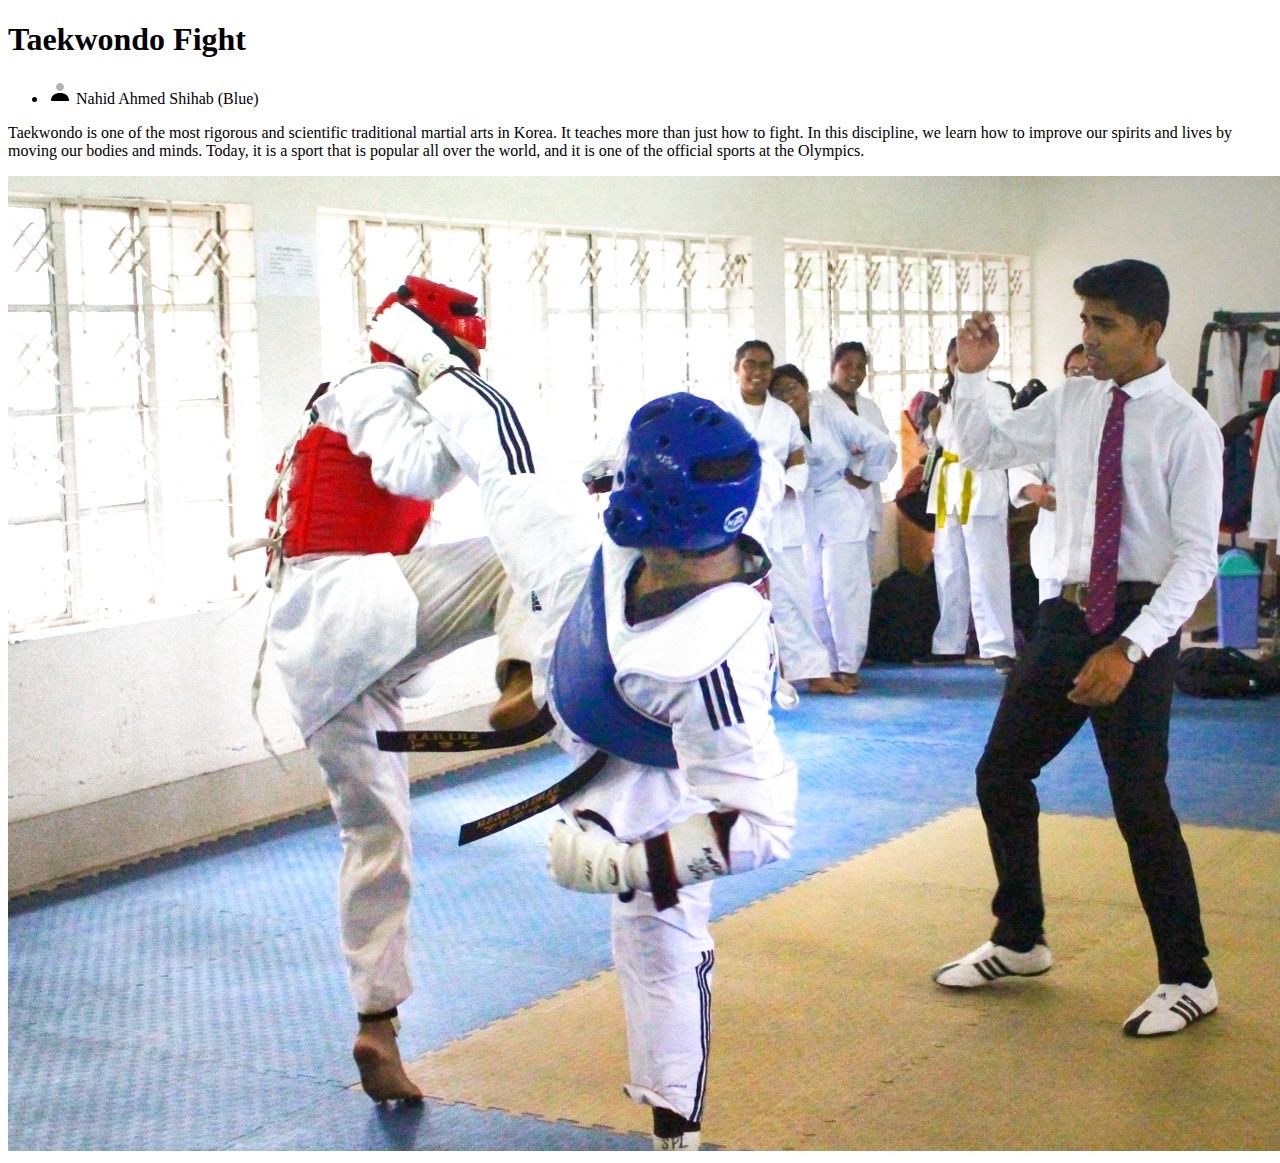
<file: single-work-2.html>
<!doctype html>
<html lang="en">
    

<head>
        <meta charset="UTF-8">
        <title>Single Portfolio</title>
    </head>
    <body>
        <div class="single-work">
            <div class="container">
                <div class="row text-center">
                    <div class="col-md-10 offset-md-1 mb-70">
                        <h1 class="title mb-30">Taekwondo Fight</h1>
						<ul>
                            <li>
								<div class="icon">
									<svg xmlns="http://www.w3.org/2000/svg" width="24px" height="24px" viewBox="0 0 24 24"><g stroke="none" stroke-width="1" fill="none" fill-rule="evenodd"><polygon points="0 0 24 0 24 24 0 24"></polygon><path d="M12,11 C9.790861,11 8,9.209139 8,7 C8,4.790861 9.790861,3 12,3 C14.209139,3 16,4.790861 16,7 C16,9.209139 14.209139,11 12,11 Z" fill="#000000" fill-rule="nonzero" opacity="0.3"></path><path d="M3.00065168,20.1992055 C3.38825852,15.4265159 7.26191235,13 11.9833413,13 C16.7712164,13 20.7048837,15.2931929 20.9979143,20.2 C21.0095879,20.3954741 20.9979143,21 20.2466999,21 C16.541124,21 11.0347247,21 3.72750223,21 C3.47671215,21 2.97953825,20.45918 3.00065168,20.1992055 Z" fill="#000000" fill-rule="nonzero"></path></g></svg> Nahid Ahmed Shihab (Blue)
								</div>
							</li>
                            <!--li>
								<div class="icon">
									<svg xmlns="http://www.w3.org/2000/svg" width="24px" height="24px" viewBox="0 0 24 24"><g stroke="none" stroke-width="1" fill="none" fill-rule="evenodd"><rect x="0" y="0" width="24" height="24"></rect><path d="M12.4644661,14.5355339 L9.46446609,14.5355339 C8.91218134,14.5355339 8.46446609,14.9832492 8.46446609,15.5355339 C8.46446609,16.0878187 8.91218134,16.5355339 9.46446609,16.5355339 L12.4644661,16.5355339 L12.4644661,17.5355339 C12.4644661,18.6401034 11.5690356,19.5355339 10.4644661,19.5355339 L6.46446609,19.5355339 C5.35989659,19.5355339 4.46446609,18.6401034 4.46446609,17.5355339 L4.46446609,13.5355339 C4.46446609,12.4309644 5.35989659,11.5355339 6.46446609,11.5355339 L10.4644661,11.5355339 C11.5690356,11.5355339 12.4644661,12.4309644 12.4644661,13.5355339 L12.4644661,14.5355339 Z" fill="#000000" opacity="0.3" transform="translate(8.464466, 15.535534) rotate(-45.000000) translate(-8.464466, -15.535534) "></path><path d="M11.5355339,9.46446609 L14.5355339,9.46446609 C15.0878187,9.46446609 15.5355339,9.01675084 15.5355339,8.46446609 C15.5355339,7.91218134 15.0878187,7.46446609 14.5355339,7.46446609 L11.5355339,7.46446609 L11.5355339,6.46446609 C11.5355339,5.35989659 12.4309644,4.46446609 13.5355339,4.46446609 L17.5355339,4.46446609 C18.6401034,4.46446609 19.5355339,5.35989659 19.5355339,6.46446609 L19.5355339,10.4644661 C19.5355339,11.5690356 18.6401034,12.4644661 17.5355339,12.4644661 L13.5355339,12.4644661 C12.4309644,12.4644661 11.5355339,11.5690356 11.5355339,10.4644661 L11.5355339,9.46446609 Z" fill="#000000" transform="translate(15.535534, 8.464466) rotate(-45.000000) translate(-15.535534, -8.464466) "></path></g></svg> 
                                    <a href="">ACCTC</a>
								</div>
							</li>
                            <li>
								<div class="icon">
									<svg xmlns="http://www.w3.org/2000/svg" width="24px" height="24px" viewBox="0 0 24 24"><g stroke="none" stroke-width="1" fill="none" fill-rule="evenodd"><rect x="0" y="0" width="24" height="24"></rect><path d="M5,3 L6,3 C6.55228475,3 7,3.44771525 7,4 L7,20 C7,20.5522847 6.55228475,21 6,21 L5,21 C4.44771525,21 4,20.5522847 4,20 L4,4 C4,3.44771525 4.44771525,3 5,3 Z M10,3 L11,3 C11.5522847,3 12,3.44771525 12,4 L12,20 C12,20.5522847 11.5522847,21 11,21 L10,21 C9.44771525,21 9,20.5522847 9,20 L9,4 C9,3.44771525 9.44771525,3 10,3 Z" fill="#000000"></path><rect fill="#000000" opacity="0.3" transform="translate(17.825568, 11.945519) rotate(-19.000000) translate(-17.825568, -11.945519) " x="16.3255682" y="2.94551858" width="3" height="18" rx="1"></rect></g></svg>Web Development
								</div>
							</li-->
                        </ul>
                        <p class="mb-30">Taekwondo is one of the most rigorous and scientific traditional martial arts in Korea. It teaches more than just how to fight. In this discipline, we learn how to improve our spirits and lives by moving our bodies and minds. Today, it is a sport that is popular all over the world, and it is one of the official sports at the Olympics. </p>

                        <img src="img/portfolio/img-4.jpg" alt="">

                    </div>
                </div>
            </div>
        </div>
    </body>

</html>
</file>
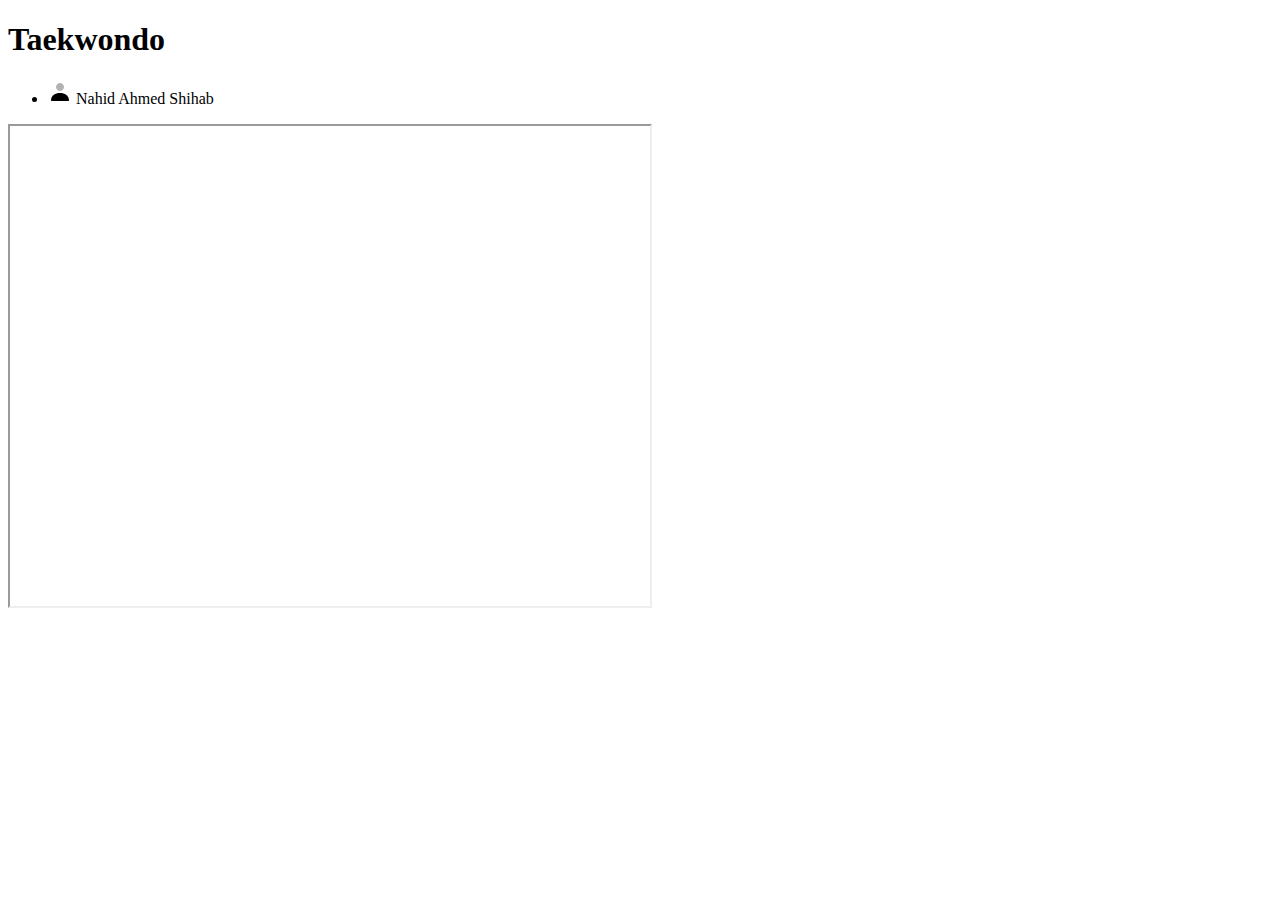
<file: single-work-3.html>
<!doctype html>
<html lang="en">

<head>
        <meta charset="UTF-8">
        <title>Single Portfolio</title>
    </head>
    <body>
        <div class="single-work">
            <div class="container">
                <div class="row text-center">
                    <div class="col-md-10 offset-md-1 mb-70">
                        <h1 class="title mb-30">Taekwondo</h1>
						<ul>
                            <li>
								<div class="icon">
									<svg xmlns="http://www.w3.org/2000/svg" width="24px" height="24px" viewBox="0 0 24 24"><g stroke="none" stroke-width="1" fill="none" fill-rule="evenodd"><polygon points="0 0 24 0 24 24 0 24"></polygon><path d="M12,11 C9.790861,11 8,9.209139 8,7 C8,4.790861 9.790861,3 12,3 C14.209139,3 16,4.790861 16,7 C16,9.209139 14.209139,11 12,11 Z" fill="#000000" fill-rule="nonzero" opacity="0.3"></path><path d="M3.00065168,20.1992055 C3.38825852,15.4265159 7.26191235,13 11.9833413,13 C16.7712164,13 20.7048837,15.2931929 20.9979143,20.2 C21.0095879,20.3954741 20.9979143,21 20.2466999,21 C16.541124,21 11.0347247,21 3.72750223,21 C3.47671215,21 2.97953825,20.45918 3.00065168,20.1992055 Z" fill="#000000" fill-rule="nonzero"></path></g></svg> Nahid Ahmed Shihab
								</div>
							</li>
                            <!--li>
								<div class="icon">
									<svg xmlns="http://www.w3.org/2000/svg" width="24px" height="24px" viewBox="0 0 24 24"><g stroke="none" stroke-width="1" fill="none" fill-rule="evenodd"><rect x="0" y="0" width="24" height="24"></rect><path d="M12.4644661,14.5355339 L9.46446609,14.5355339 C8.91218134,14.5355339 8.46446609,14.9832492 8.46446609,15.5355339 C8.46446609,16.0878187 8.91218134,16.5355339 9.46446609,16.5355339 L12.4644661,16.5355339 L12.4644661,17.5355339 C12.4644661,18.6401034 11.5690356,19.5355339 10.4644661,19.5355339 L6.46446609,19.5355339 C5.35989659,19.5355339 4.46446609,18.6401034 4.46446609,17.5355339 L4.46446609,13.5355339 C4.46446609,12.4309644 5.35989659,11.5355339 6.46446609,11.5355339 L10.4644661,11.5355339 C11.5690356,11.5355339 12.4644661,12.4309644 12.4644661,13.5355339 L12.4644661,14.5355339 Z" fill="#000000" opacity="0.3" transform="translate(8.464466, 15.535534) rotate(-45.000000) translate(-8.464466, -15.535534) "></path><path d="M11.5355339,9.46446609 L14.5355339,9.46446609 C15.0878187,9.46446609 15.5355339,9.01675084 15.5355339,8.46446609 C15.5355339,7.91218134 15.0878187,7.46446609 14.5355339,7.46446609 L11.5355339,7.46446609 L11.5355339,6.46446609 C11.5355339,5.35989659 12.4309644,4.46446609 13.5355339,4.46446609 L17.5355339,4.46446609 C18.6401034,4.46446609 19.5355339,5.35989659 19.5355339,6.46446609 L19.5355339,10.4644661 C19.5355339,11.5690356 18.6401034,12.4644661 17.5355339,12.4644661 L13.5355339,12.4644661 C12.4309644,12.4644661 11.5355339,11.5690356 11.5355339,10.4644661 L11.5355339,9.46446609 Z" fill="#000000" transform="translate(15.535534, 8.464466) rotate(-45.000000) translate(-15.535534, -8.464466) "></path></g></svg> 
                                    <a href="http://nahidahmed.me/ACCTC/">ACCTC</a>
								</div>
							</li>
                            <li>
								<div class="icon">
									<svg xmlns="http://www.w3.org/2000/svg" width="24px" height="24px" viewBox="0 0 24 24"><g stroke="none" stroke-width="1" fill="none" fill-rule="evenodd"><rect x="0" y="0" width="24" height="24"></rect><path d="M5,3 L6,3 C6.55228475,3 7,3.44771525 7,4 L7,20 C7,20.5522847 6.55228475,21 6,21 L5,21 C4.44771525,21 4,20.5522847 4,20 L4,4 C4,3.44771525 4.44771525,3 5,3 Z M10,3 L11,3 C11.5522847,3 12,3.44771525 12,4 L12,20 C12,20.5522847 11.5522847,21 11,21 L10,21 C9.44771525,21 9,20.5522847 9,20 L9,4 C9,3.44771525 9.44771525,3 10,3 Z" fill="#000000"></path><rect fill="#000000" opacity="0.3" transform="translate(17.825568, 11.945519) rotate(-19.000000) translate(-17.825568, -11.945519) " x="16.3255682" y="2.94551858" width="3" height="18" rx="1"></rect></g></svg>Web Development
								</div>
							</li-->
                        </ul>
                        <p class="mb-30"></p>

                        <iframe src="https://drive.google.com/file/d/1aVY1K5LHuBYgaKoek4X8PE9Y1cMli723/preview" width="640" height="480" allow="autoplay"></iframe>

                    </div>
                </div>
            </div>
        </div>
    </body>

    
</html>
</file>
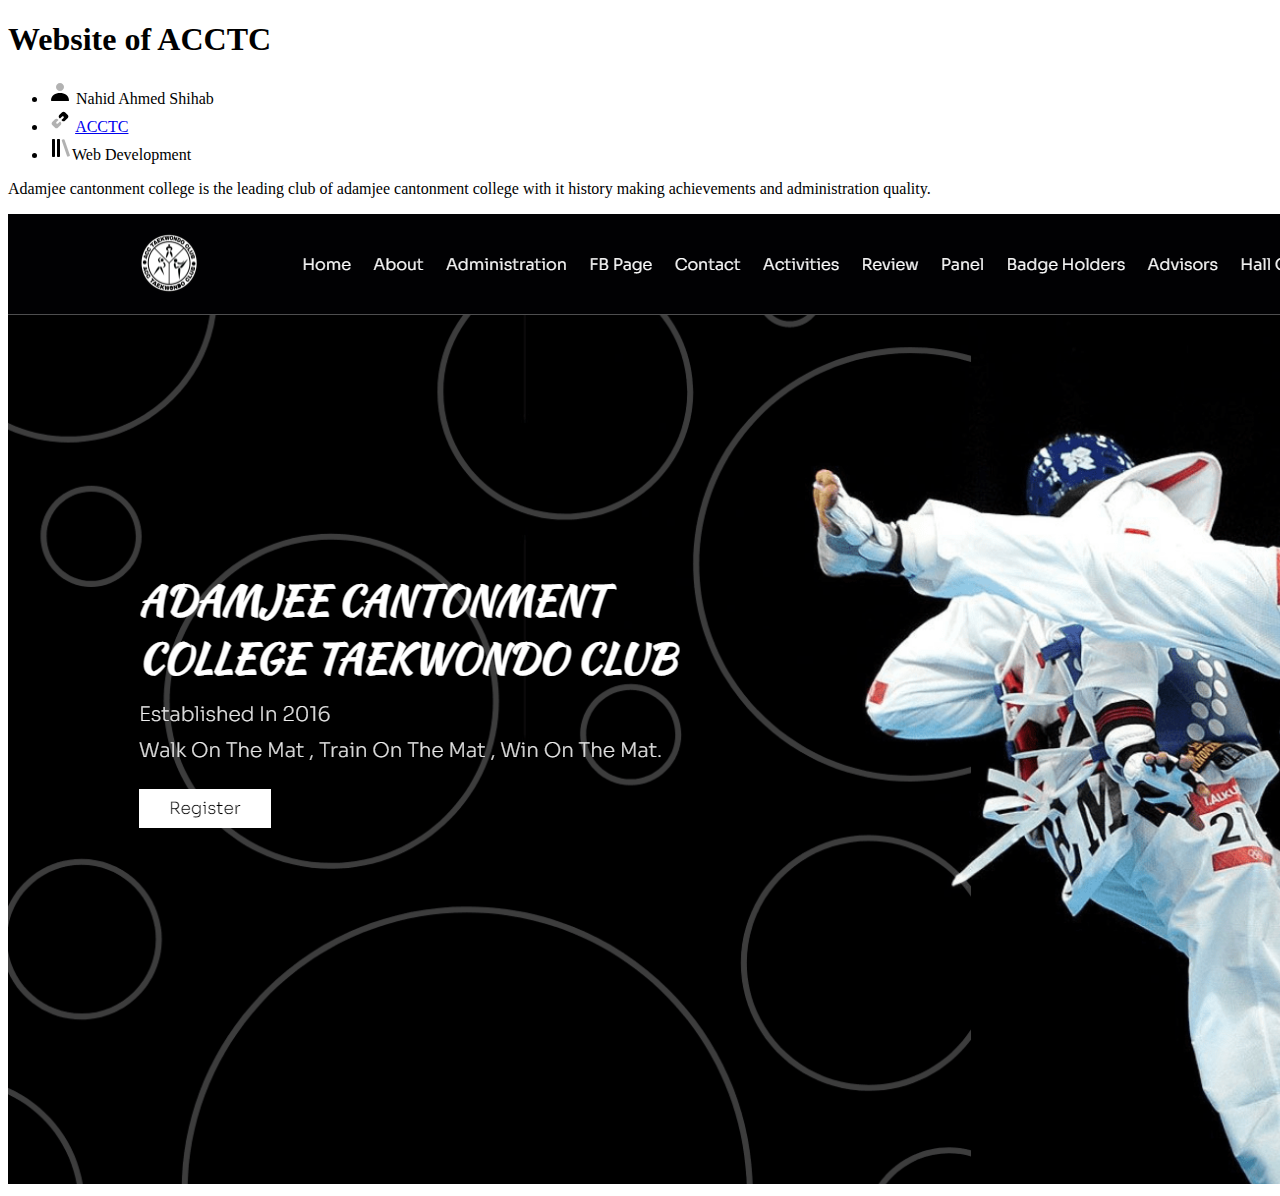
<file: single-work.html>
<!doctype html>
<html lang="en">
    
<!-- Mirrored from trail.malyarchuk.space/single-work.html by HTTrack Website Copier/3.x [XR&CO'2014], Wed, 19 Jan 2022 19:43:53 GMT -->
<head>
        <meta charset="UTF-8">
        <title>Single Portfolio</title>
    </head>
    <body>
        <div class="single-work">
            <div class="container">
                <div class="row text-center">
                    <div class="col-md-10 offset-md-1 mb-70">
                        <h1 class="title mb-30">Website of ACCTC</h1>
						<ul>
                            <li>
								<div class="icon">
									<svg xmlns="http://www.w3.org/2000/svg" width="24px" height="24px" viewBox="0 0 24 24"><g stroke="none" stroke-width="1" fill="none" fill-rule="evenodd"><polygon points="0 0 24 0 24 24 0 24"></polygon><path d="M12,11 C9.790861,11 8,9.209139 8,7 C8,4.790861 9.790861,3 12,3 C14.209139,3 16,4.790861 16,7 C16,9.209139 14.209139,11 12,11 Z" fill="#000000" fill-rule="nonzero" opacity="0.3"></path><path d="M3.00065168,20.1992055 C3.38825852,15.4265159 7.26191235,13 11.9833413,13 C16.7712164,13 20.7048837,15.2931929 20.9979143,20.2 C21.0095879,20.3954741 20.9979143,21 20.2466999,21 C16.541124,21 11.0347247,21 3.72750223,21 C3.47671215,21 2.97953825,20.45918 3.00065168,20.1992055 Z" fill="#000000" fill-rule="nonzero"></path></g></svg> Nahid Ahmed Shihab
								</div>
							</li>
                            <li>
								<div class="icon">
									<svg xmlns="http://www.w3.org/2000/svg" width="24px" height="24px" viewBox="0 0 24 24"><g stroke="none" stroke-width="1" fill="none" fill-rule="evenodd"><rect x="0" y="0" width="24" height="24"></rect><path d="M12.4644661,14.5355339 L9.46446609,14.5355339 C8.91218134,14.5355339 8.46446609,14.9832492 8.46446609,15.5355339 C8.46446609,16.0878187 8.91218134,16.5355339 9.46446609,16.5355339 L12.4644661,16.5355339 L12.4644661,17.5355339 C12.4644661,18.6401034 11.5690356,19.5355339 10.4644661,19.5355339 L6.46446609,19.5355339 C5.35989659,19.5355339 4.46446609,18.6401034 4.46446609,17.5355339 L4.46446609,13.5355339 C4.46446609,12.4309644 5.35989659,11.5355339 6.46446609,11.5355339 L10.4644661,11.5355339 C11.5690356,11.5355339 12.4644661,12.4309644 12.4644661,13.5355339 L12.4644661,14.5355339 Z" fill="#000000" opacity="0.3" transform="translate(8.464466, 15.535534) rotate(-45.000000) translate(-8.464466, -15.535534) "></path><path d="M11.5355339,9.46446609 L14.5355339,9.46446609 C15.0878187,9.46446609 15.5355339,9.01675084 15.5355339,8.46446609 C15.5355339,7.91218134 15.0878187,7.46446609 14.5355339,7.46446609 L11.5355339,7.46446609 L11.5355339,6.46446609 C11.5355339,5.35989659 12.4309644,4.46446609 13.5355339,4.46446609 L17.5355339,4.46446609 C18.6401034,4.46446609 19.5355339,5.35989659 19.5355339,6.46446609 L19.5355339,10.4644661 C19.5355339,11.5690356 18.6401034,12.4644661 17.5355339,12.4644661 L13.5355339,12.4644661 C12.4309644,12.4644661 11.5355339,11.5690356 11.5355339,10.4644661 L11.5355339,9.46446609 Z" fill="#000000" transform="translate(15.535534, 8.464466) rotate(-45.000000) translate(-15.535534, -8.464466) "></path></g></svg> 
                                    <a href="http://nahidahmed.me/ACCTC/">ACCTC</a>
								</div>
							</li>
                            <li>
								<div class="icon">
									<svg xmlns="http://www.w3.org/2000/svg" width="24px" height="24px" viewBox="0 0 24 24"><g stroke="none" stroke-width="1" fill="none" fill-rule="evenodd"><rect x="0" y="0" width="24" height="24"></rect><path d="M5,3 L6,3 C6.55228475,3 7,3.44771525 7,4 L7,20 C7,20.5522847 6.55228475,21 6,21 L5,21 C4.44771525,21 4,20.5522847 4,20 L4,4 C4,3.44771525 4.44771525,3 5,3 Z M10,3 L11,3 C11.5522847,3 12,3.44771525 12,4 L12,20 C12,20.5522847 11.5522847,21 11,21 L10,21 C9.44771525,21 9,20.5522847 9,20 L9,4 C9,3.44771525 9.44771525,3 10,3 Z" fill="#000000"></path><rect fill="#000000" opacity="0.3" transform="translate(17.825568, 11.945519) rotate(-19.000000) translate(-17.825568, -11.945519) " x="16.3255682" y="2.94551858" width="3" height="18" rx="1"></rect></g></svg>Web Development
								</div>
							</li>
                        </ul>
                        <p class="mb-30">Adamjee cantonment college is the leading club of adamjee cantonment college with it history making achievements and administration quality.</p>

                        <img src="img/portfolio/img-1ex.png" alt="">

                    </div>
                </div>
            </div>
        </div>
    </body>

<!-- Mirrored from trail.malyarchuk.space/single-work.html by HTTrack Website Copier/3.x [XR&CO'2014], Wed, 19 Jan 2022 19:43:53 GMT -->
</html>
</file>
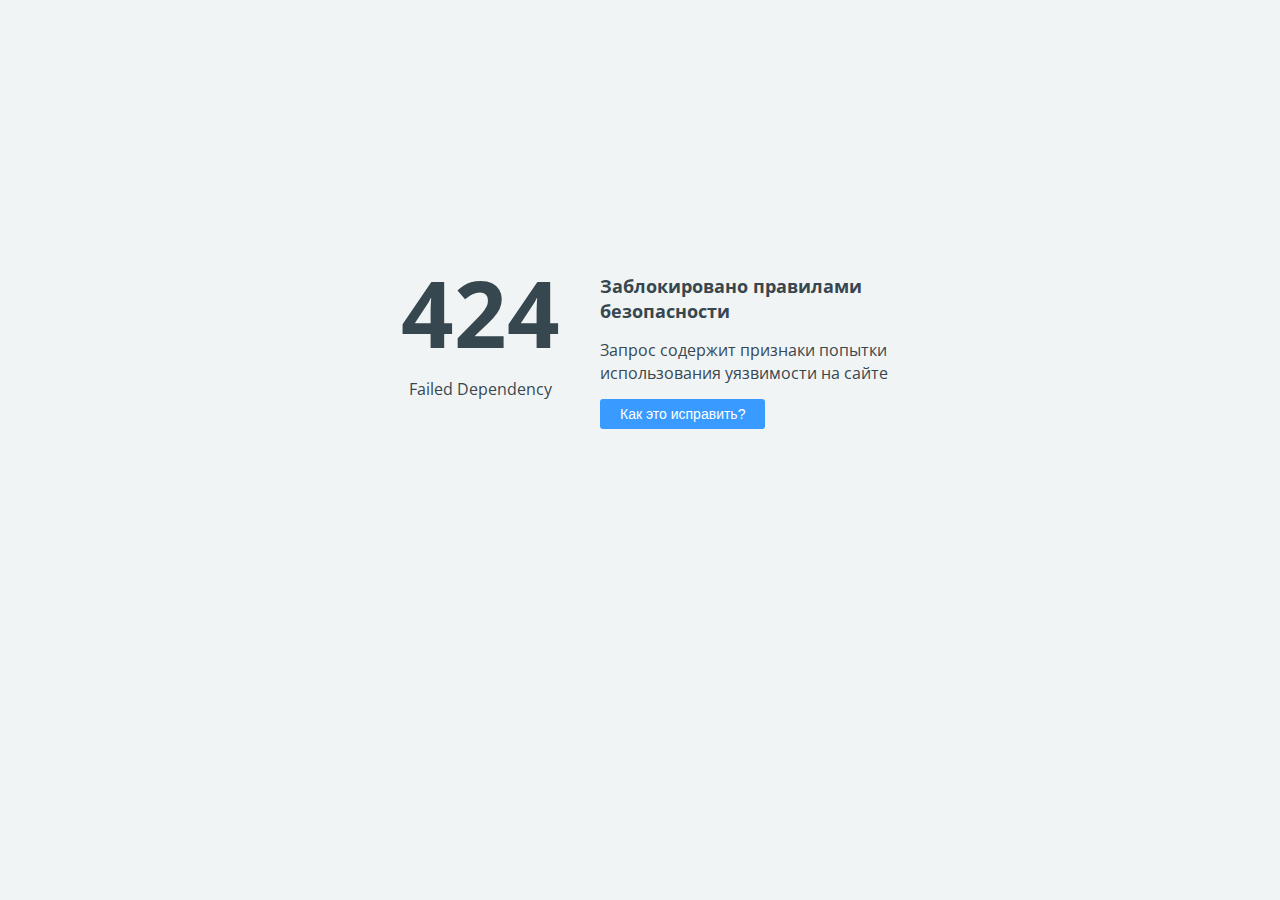
<file: preview/css/fonts/slick-2.html>
<!doctype html>
<html>
<head>
    <title>424 Failed Dependency</title>
    <meta charset="UTF-8">
    <meta name="viewport" content="width=device-width">
    <link href='https://fonts.googleapis.com/css?family=Open+Sans:400,700&subset=latin,cyrillic' rel='stylesheet' type='text/css'>
    <style>
        body {
            background-color: #f1f4f5;
            color: #37474f;
            line-height: 1.4;
            font-family: 'Open Sans', sans-serif;
            margin: 0;
            padding: 0;
            }
        .error_code {
            display: block;
            font-size: 92px;
            font-weight: 700;
            margin-top: -25px;
            }
        .error_brief {
            display: block;
            font-size: 18px;
            font-weight: 700;
            margin-bottom: 15px;
            }
        .help_button, .fix_button {
            background-color: #399bff;
            color: #fff;
            margin-top: 15px;
            font-size: 14px;
            padding: 7px 20px 7px 20px;
            border: none;
            border-radius: 3px;
            vertical-align: middle;
            cursor: pointer;
            }
        .fix_button {
            background-color: #38ad41;
            }
        #fix_details {
            margin-top: 40px;
            visibility: hidden;
            opacity: 0;
            transition: visibility 0.3s, opacity 0.3s linear;
            }
    </style>

    <script language="JavaScript">
        function toggleHelp() {
            var e = document.getElementById("fix_details");
            if (e.style.visibility == 'visible') {
                e.style.visibility = 'hidden';
                e.style.opacity = 0;
            } else {
                e.style.visibility = 'visible';
                e.style.opacity = 1;
            }
        }
    </script>
</head>
<body>

<div style="display: table; position: absolute; height: 100%; width: 100%;">
    <div style="display: table-cell; vertical-align: middle; padding: 0 40px;">
        <div style="margin-left: auto; margin-right: auto; width: 520px;">
            <div style="float:left; width:200px; text-align: center; padding-right: 20px;">
                <span class="error_code">424</span>
                <span class="error_description">Failed Dependency</span>
            </div>
            <div style="float:left; width:300px;">
                <span class="error_brief">Заблокировано правилами безопасности</span>
                <span class="error_detail">Запрос содержит признаки попытки использования уязвимости на сайте</span>
                <br>
                <input type="button" value="Как это исправить?" class="help_button" onclick="toggleHelp()">
            </div>
            <div style="clear:both"></div>
            <div id="fix_details">
                Если Вы администратор сайта, самый быстрый способ исправить эту ошибку &mdash; воспользоваться
                Технической проверкой сайта в панели управления хостингом.
                
                <br>
                <input type="button" value="Техническая проверка сайта" class="fix_button" onclick="location.href = 'https://adm.tools/troubleshooting/?host=trail.malyarchuk.space&error=424&request=Yehp_vqO0DwURAtebuFBVAAAAP4&time=2022-01-19%2021:43:58'">
                <br><br>
                <a href="https://www.ukraine.com.ua/faq/error-424.html">Подробнее о возможных причинах ошибки...</a>
            </div>
        </div>
    </div>
</div>

</body>
</html>
</file>
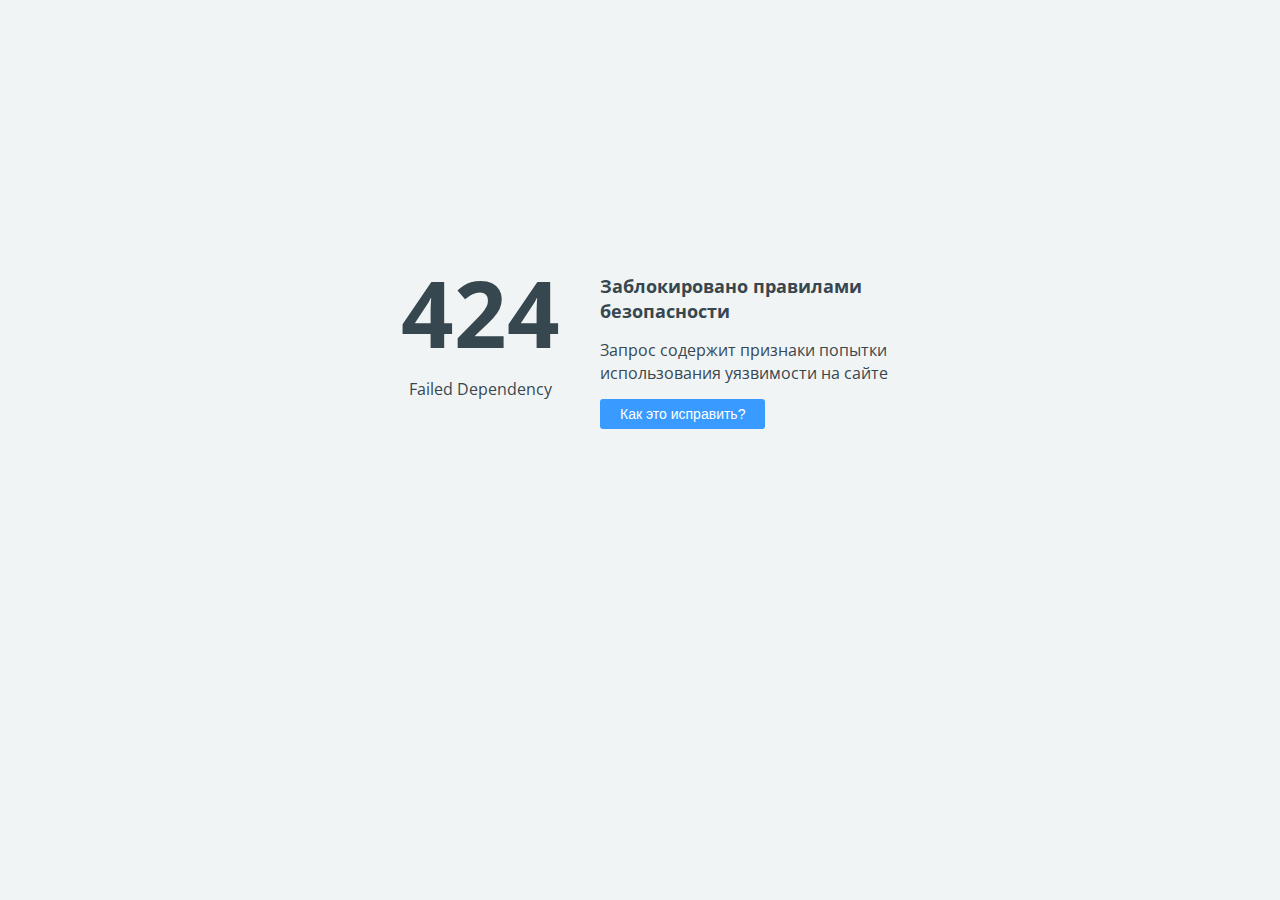
<file: preview/css/fonts/slick-3.html>
<!doctype html>
<html>
<head>
    <title>424 Failed Dependency</title>
    <meta charset="UTF-8">
    <meta name="viewport" content="width=device-width">
    <link href='https://fonts.googleapis.com/css?family=Open+Sans:400,700&subset=latin,cyrillic' rel='stylesheet' type='text/css'>
    <style>
        body {
            background-color: #f1f4f5;
            color: #37474f;
            line-height: 1.4;
            font-family: 'Open Sans', sans-serif;
            margin: 0;
            padding: 0;
            }
        .error_code {
            display: block;
            font-size: 92px;
            font-weight: 700;
            margin-top: -25px;
            }
        .error_brief {
            display: block;
            font-size: 18px;
            font-weight: 700;
            margin-bottom: 15px;
            }
        .help_button, .fix_button {
            background-color: #399bff;
            color: #fff;
            margin-top: 15px;
            font-size: 14px;
            padding: 7px 20px 7px 20px;
            border: none;
            border-radius: 3px;
            vertical-align: middle;
            cursor: pointer;
            }
        .fix_button {
            background-color: #38ad41;
            }
        #fix_details {
            margin-top: 40px;
            visibility: hidden;
            opacity: 0;
            transition: visibility 0.3s, opacity 0.3s linear;
            }
    </style>

    <script language="JavaScript">
        function toggleHelp() {
            var e = document.getElementById("fix_details");
            if (e.style.visibility == 'visible') {
                e.style.visibility = 'hidden';
                e.style.opacity = 0;
            } else {
                e.style.visibility = 'visible';
                e.style.opacity = 1;
            }
        }
    </script>
</head>
<body>

<div style="display: table; position: absolute; height: 100%; width: 100%;">
    <div style="display: table-cell; vertical-align: middle; padding: 0 40px;">
        <div style="margin-left: auto; margin-right: auto; width: 520px;">
            <div style="float:left; width:200px; text-align: center; padding-right: 20px;">
                <span class="error_code">424</span>
                <span class="error_description">Failed Dependency</span>
            </div>
            <div style="float:left; width:300px;">
                <span class="error_brief">Заблокировано правилами безопасности</span>
                <span class="error_detail">Запрос содержит признаки попытки использования уязвимости на сайте</span>
                <br>
                <input type="button" value="Как это исправить?" class="help_button" onclick="toggleHelp()">
            </div>
            <div style="clear:both"></div>
            <div id="fix_details">
                Если Вы администратор сайта, самый быстрый способ исправить эту ошибку &mdash; воспользоваться
                Технической проверкой сайта в панели управления хостингом.
                
                <br>
                <input type="button" value="Техническая проверка сайта" class="fix_button" onclick="location.href = 'https://adm.tools/troubleshooting/?host=trail.malyarchuk.space&error=424&request=Yehp_vqO0DwURAtebuFBVwAAAPA&time=2022-01-19%2021:43:58'">
                <br><br>
                <a href="https://www.ukraine.com.ua/faq/error-424.html">Подробнее о возможных причинах ошибки...</a>
            </div>
        </div>
    </div>
</div>

</body>
</html>
</file>
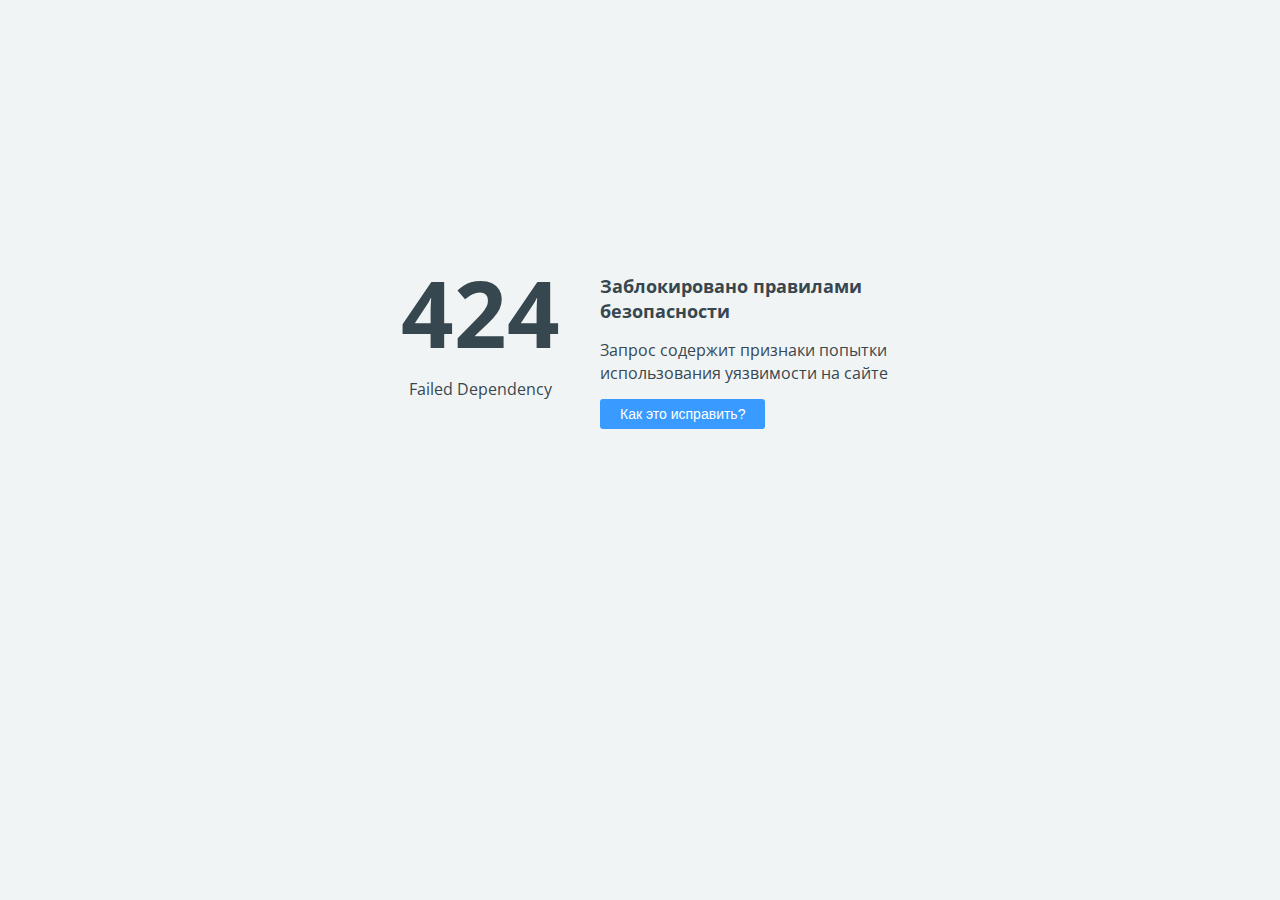
<file: preview/css/fonts/slick-4.html>
<!doctype html>
<html>
<head>
    <title>424 Failed Dependency</title>
    <meta charset="UTF-8">
    <meta name="viewport" content="width=device-width">
    <link href='https://fonts.googleapis.com/css?family=Open+Sans:400,700&subset=latin,cyrillic' rel='stylesheet' type='text/css'>
    <style>
        body {
            background-color: #f1f4f5;
            color: #37474f;
            line-height: 1.4;
            font-family: 'Open Sans', sans-serif;
            margin: 0;
            padding: 0;
            }
        .error_code {
            display: block;
            font-size: 92px;
            font-weight: 700;
            margin-top: -25px;
            }
        .error_brief {
            display: block;
            font-size: 18px;
            font-weight: 700;
            margin-bottom: 15px;
            }
        .help_button, .fix_button {
            background-color: #399bff;
            color: #fff;
            margin-top: 15px;
            font-size: 14px;
            padding: 7px 20px 7px 20px;
            border: none;
            border-radius: 3px;
            vertical-align: middle;
            cursor: pointer;
            }
        .fix_button {
            background-color: #38ad41;
            }
        #fix_details {
            margin-top: 40px;
            visibility: hidden;
            opacity: 0;
            transition: visibility 0.3s, opacity 0.3s linear;
            }
    </style>

    <script language="JavaScript">
        function toggleHelp() {
            var e = document.getElementById("fix_details");
            if (e.style.visibility == 'visible') {
                e.style.visibility = 'hidden';
                e.style.opacity = 0;
            } else {
                e.style.visibility = 'visible';
                e.style.opacity = 1;
            }
        }
    </script>
</head>
<body>

<div style="display: table; position: absolute; height: 100%; width: 100%;">
    <div style="display: table-cell; vertical-align: middle; padding: 0 40px;">
        <div style="margin-left: auto; margin-right: auto; width: 520px;">
            <div style="float:left; width:200px; text-align: center; padding-right: 20px;">
                <span class="error_code">424</span>
                <span class="error_description">Failed Dependency</span>
            </div>
            <div style="float:left; width:300px;">
                <span class="error_brief">Заблокировано правилами безопасности</span>
                <span class="error_detail">Запрос содержит признаки попытки использования уязвимости на сайте</span>
                <br>
                <input type="button" value="Как это исправить?" class="help_button" onclick="toggleHelp()">
            </div>
            <div style="clear:both"></div>
            <div id="fix_details">
                Если Вы администратор сайта, самый быстрый способ исправить эту ошибку &mdash; воспользоваться
                Технической проверкой сайта в панели управления хостингом.
                
                <br>
                <input type="button" value="Техническая проверка сайта" class="fix_button" onclick="location.href = 'https://adm.tools/troubleshooting/?host=trail.malyarchuk.space&error=424&request=Yehp_9thoMi5oiS5W83gUgAAAFU&time=2022-01-19%2021:43:59'">
                <br><br>
                <a href="https://www.ukraine.com.ua/faq/error-424.html">Подробнее о возможных причинах ошибки...</a>
            </div>
        </div>
    </div>
</div>

</body>
</html>
</file>
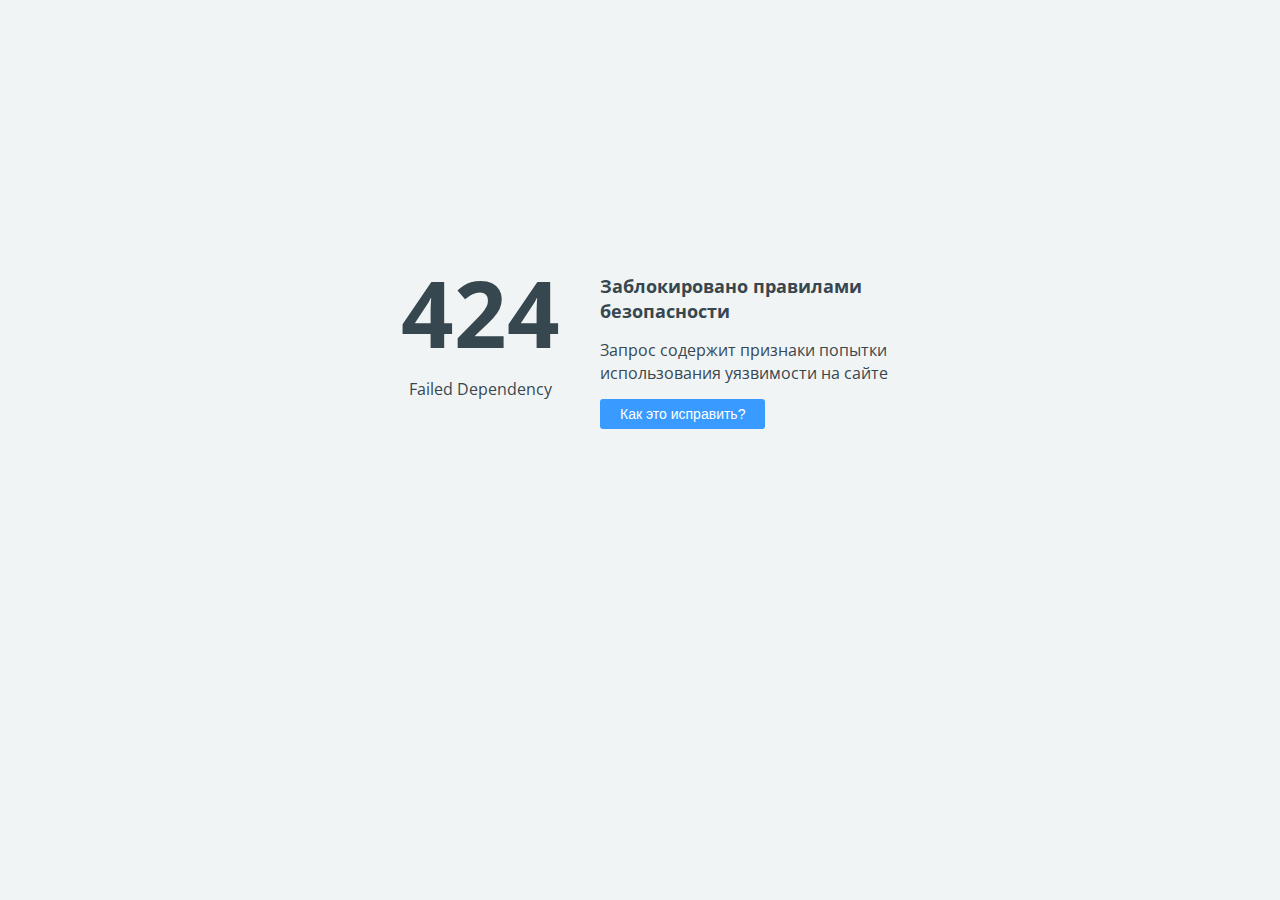
<file: preview/css/fonts/slick.html>
<!doctype html>
<html>
<head>
    <title>424 Failed Dependency</title>
    <meta charset="UTF-8">
    <meta name="viewport" content="width=device-width">
    <link href='https://fonts.googleapis.com/css?family=Open+Sans:400,700&subset=latin,cyrillic' rel='stylesheet' type='text/css'>
    <style>
        body {
            background-color: #f1f4f5;
            color: #37474f;
            line-height: 1.4;
            font-family: 'Open Sans', sans-serif;
            margin: 0;
            padding: 0;
            }
        .error_code {
            display: block;
            font-size: 92px;
            font-weight: 700;
            margin-top: -25px;
            }
        .error_brief {
            display: block;
            font-size: 18px;
            font-weight: 700;
            margin-bottom: 15px;
            }
        .help_button, .fix_button {
            background-color: #399bff;
            color: #fff;
            margin-top: 15px;
            font-size: 14px;
            padding: 7px 20px 7px 20px;
            border: none;
            border-radius: 3px;
            vertical-align: middle;
            cursor: pointer;
            }
        .fix_button {
            background-color: #38ad41;
            }
        #fix_details {
            margin-top: 40px;
            visibility: hidden;
            opacity: 0;
            transition: visibility 0.3s, opacity 0.3s linear;
            }
    </style>

    <script language="JavaScript">
        function toggleHelp() {
            var e = document.getElementById("fix_details");
            if (e.style.visibility == 'visible') {
                e.style.visibility = 'hidden';
                e.style.opacity = 0;
            } else {
                e.style.visibility = 'visible';
                e.style.opacity = 1;
            }
        }
    </script>
</head>
<body>

<div style="display: table; position: absolute; height: 100%; width: 100%;">
    <div style="display: table-cell; vertical-align: middle; padding: 0 40px;">
        <div style="margin-left: auto; margin-right: auto; width: 520px;">
            <div style="float:left; width:200px; text-align: center; padding-right: 20px;">
                <span class="error_code">424</span>
                <span class="error_description">Failed Dependency</span>
            </div>
            <div style="float:left; width:300px;">
                <span class="error_brief">Заблокировано правилами безопасности</span>
                <span class="error_detail">Запрос содержит признаки попытки использования уязвимости на сайте</span>
                <br>
                <input type="button" value="Как это исправить?" class="help_button" onclick="toggleHelp()">
            </div>
            <div style="clear:both"></div>
            <div id="fix_details">
                Если Вы администратор сайта, самый быстрый способ исправить эту ошибку &mdash; воспользоваться
                Технической проверкой сайта в панели управления хостингом.
                
                <br>
                <input type="button" value="Техническая проверка сайта" class="fix_button" onclick="location.href = 'https://adm.tools/troubleshooting/?host=trail.malyarchuk.space&error=424&request=Yehp_qT_uZC_neDGgofVuwAAAJ0&time=2022-01-19%2021:43:58'">
                <br><br>
                <a href="https://www.ukraine.com.ua/faq/error-424.html">Подробнее о возможных причинах ошибки...</a>
            </div>
        </div>
    </div>
</div>

</body>
</html>
</file>
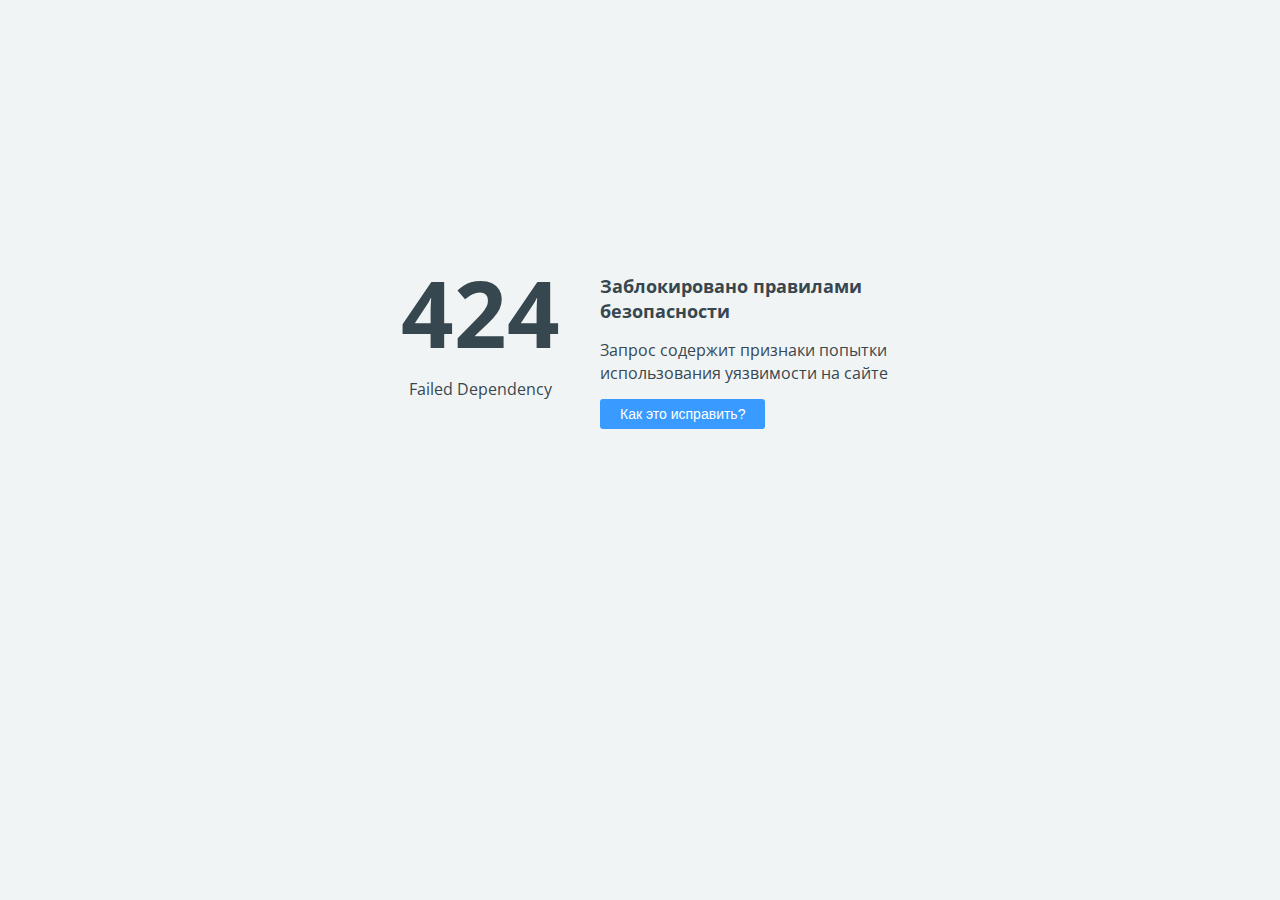
<file: preview/css/fonts/slickd41d.html>
<!doctype html>
<html>
<head>
    <title>424 Failed Dependency</title>
    <meta charset="UTF-8">
    <meta name="viewport" content="width=device-width">
    <link href='https://fonts.googleapis.com/css?family=Open+Sans:400,700&subset=latin,cyrillic' rel='stylesheet' type='text/css'>
    <style>
        body {
            background-color: #f1f4f5;
            color: #37474f;
            line-height: 1.4;
            font-family: 'Open Sans', sans-serif;
            margin: 0;
            padding: 0;
            }
        .error_code {
            display: block;
            font-size: 92px;
            font-weight: 700;
            margin-top: -25px;
            }
        .error_brief {
            display: block;
            font-size: 18px;
            font-weight: 700;
            margin-bottom: 15px;
            }
        .help_button, .fix_button {
            background-color: #399bff;
            color: #fff;
            margin-top: 15px;
            font-size: 14px;
            padding: 7px 20px 7px 20px;
            border: none;
            border-radius: 3px;
            vertical-align: middle;
            cursor: pointer;
            }
        .fix_button {
            background-color: #38ad41;
            }
        #fix_details {
            margin-top: 40px;
            visibility: hidden;
            opacity: 0;
            transition: visibility 0.3s, opacity 0.3s linear;
            }
    </style>

    <script language="JavaScript">
        function toggleHelp() {
            var e = document.getElementById("fix_details");
            if (e.style.visibility == 'visible') {
                e.style.visibility = 'hidden';
                e.style.opacity = 0;
            } else {
                e.style.visibility = 'visible';
                e.style.opacity = 1;
            }
        }
    </script>
</head>
<body>

<div style="display: table; position: absolute; height: 100%; width: 100%;">
    <div style="display: table-cell; vertical-align: middle; padding: 0 40px;">
        <div style="margin-left: auto; margin-right: auto; width: 520px;">
            <div style="float:left; width:200px; text-align: center; padding-right: 20px;">
                <span class="error_code">424</span>
                <span class="error_description">Failed Dependency</span>
            </div>
            <div style="float:left; width:300px;">
                <span class="error_brief">Заблокировано правилами безопасности</span>
                <span class="error_detail">Запрос содержит признаки попытки использования уязвимости на сайте</span>
                <br>
                <input type="button" value="Как это исправить?" class="help_button" onclick="toggleHelp()">
            </div>
            <div style="clear:both"></div>
            <div id="fix_details">
                Если Вы администратор сайта, самый быстрый способ исправить эту ошибку &mdash; воспользоваться
                Технической проверкой сайта в панели управления хостингом.
                
                <br>
                <input type="button" value="Техническая проверка сайта" class="fix_button" onclick="location.href = 'https://adm.tools/troubleshooting/?host=trail.malyarchuk.space&error=424&request=Yehp_vqO0DwURAtebuFBTwAAANM&time=2022-01-19%2021:43:58'">
                <br><br>
                <a href="https://www.ukraine.com.ua/faq/error-424.html">Подробнее о возможных причинах ошибки...</a>
            </div>
        </div>
    </div>
</div>

</body>
</html>
</file>
